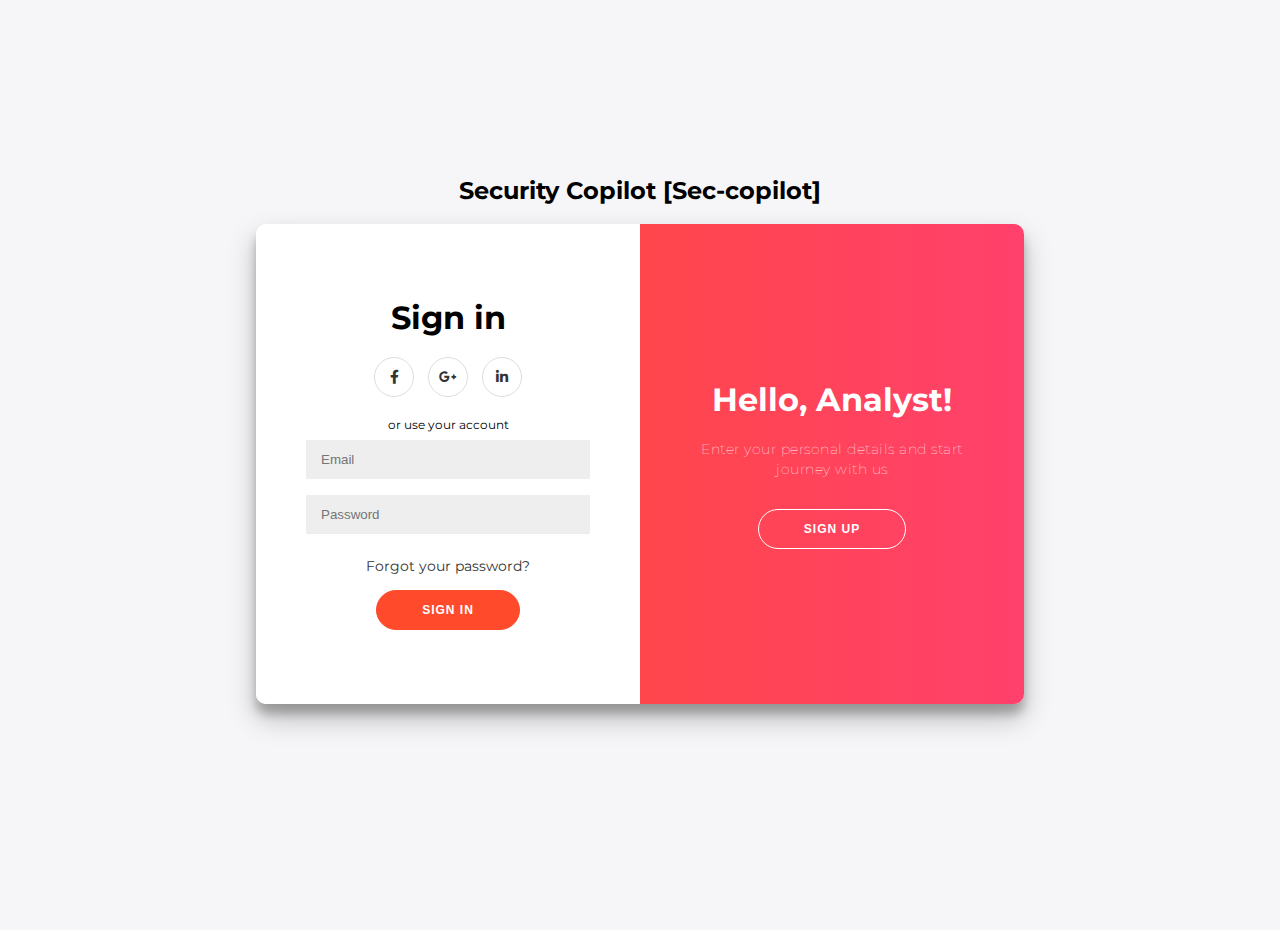
<file: app/ui/web/auth.html>
<!doctype html>
<html lang="en">

<head>
  <meta charset="utf-8" />
  <meta name="viewport" content="width=device-width, initial-scale=1" />
  <title>SEC-COPILOT — Sign in / Sign up</title>

  <!-- Font & Icons (used by your template) -->
  <link rel="preconnect" href="https://fonts.gstatic.com" crossorigin>
  <link href="https://fonts.googleapis.com/css?family=Montserrat:400,800" rel="stylesheet">
  <link href="https://cdnjs.cloudflare.com/ajax/libs/font-awesome/5.15.4/css/all.min.css" rel="stylesheet">

  <style>
    /* ===== YOUR CSS (unchanged) ===== */
    @import url('https://fonts.googleapis.com/css?family=Montserrat:400,800');

    * {
      box-sizing: border-box;
    }

    body {
      background: #f6f5f7;
      display: flex;
      justify-content: center;
      align-items: center;
      flex-direction: column;
      font-family: 'Montserrat', sans-serif;
      height: 100vh;
      margin: -20px 0 50px;
    }

    h1 {
      font-weight: bold;
      margin: 0;
    }

    h2 {
      text-align: center;
    }

    p {
      font-size: 14px;
      font-weight: 100;
      line-height: 20px;
      letter-spacing: .5px;
      margin: 20px 0 30px;
    }

    span {
      font-size: 12px;
    }

    a {
      color: #333;
      font-size: 14px;
      text-decoration: none;
      margin: 15px 0;
    }

    button {
      border-radius: 20px;
      border: 1px solid #FF4B2B;
      background-color: #FF4B2B;
      color: #FFF;
      font-size: 12px;
      font-weight: bold;
      padding: 12px 45px;
      letter-spacing: 1px;
      text-transform: uppercase;
      transition: transform 80ms ease-in;
      cursor: pointer;
    }

    button:active {
      transform: scale(0.95);
    }

    button:focus {
      outline: none;
    }

    button.ghost {
      background-color: transparent;
      border-color: #FFF;
    }

    form {
      background-color: #FFF;
      display: flex;
      align-items: center;
      justify-content: center;
      flex-direction: column;
      padding: 0 50px;
      height: 100%;
      text-align: center;
    }

    input {
      background-color: #eee;
      border: none;
      padding: 12px 15px;
      margin: 8px 0;
      width: 100%;
    }

    .container {
      background-color: #fff;
      border-radius: 10px;
      box-shadow: 0 14px 28px rgba(0, 0, 0, 0.25), 0 10px 10px rgba(0, 0, 0, 0.22);
      position: relative;
      overflow: hidden;
      width: 768px;
      max-width: 100%;
      min-height: 480px;
    }

    .form-container {
      position: absolute;
      top: 0;
      height: 100%;
      transition: all .6s ease-in-out;
    }

    .sign-in-container {
      left: 0;
      width: 50%;
      z-index: 2;
    }

    .container.right-panel-active .sign-in-container {
      transform: translateX(100%);
    }

    .sign-up-container {
      left: 0;
      width: 50%;
      opacity: 0;
      z-index: 1;
    }

    .container.right-panel-active .sign-up-container {
      transform: translateX(100%);
      opacity: 1;
      z-index: 5;
      animation: show .6s;
    }

    @keyframes show {

      0%,
      49.99% {
        opacity: 0;
        z-index: 1;
      }

      50%,
      100% {
        opacity: 1;
        z-index: 5;
      }
    }

    .overlay-container {
      position: absolute;
      top: 0;
      left: 50%;
      width: 50%;
      height: 100%;
      overflow: hidden;
      transition: transform .6s ease-in-out;
      z-index: 100;
    }

    .container.right-panel-active .overlay-container {
      transform: translateX(-100%);
    }

    .overlay {
      background: #FF416C;
      background: -webkit-linear-gradient(to right, #FF4B2B, #FF416C);
      background: linear-gradient(to right, #FF4B2B, #FF416C);
      background-repeat: no-repeat;
      background-size: cover;
      background-position: 0 0;
      color: #FFF;
      position: relative;
      left: -100%;
      height: 100%;
      width: 200%;
      transform: translateX(0);
      transition: transform .6s ease-in-out;
    }

    .container.right-panel-active .overlay {
      transform: translateX(50%);
    }

    .overlay-panel {
      position: absolute;
      display: flex;
      align-items: center;
      justify-content: center;
      flex-direction: column;
      padding: 0 40px;
      text-align: center;
      top: 0;
      height: 100%;
      width: 50%;
      transform: translateX(0);
      transition: transform .6s ease-in-out;
    }

    .overlay-left {
      transform: translateX(-20%);
    }

    .container.right-panel-active .overlay-left {
      transform: translateX(0);
    }

    .overlay-right {
      right: 0;
      transform: translateX(0);
    }

    .container.right-panel-active .overlay-right {
      transform: translateX(20%);
    }

    .social-container {
      margin: 20px 0;
    }

    .social-container a {
      border: 1px solid #DDD;
      border-radius: 50%;
      display: inline-flex;
      justify-content: center;
      align-items: center;
      margin: 0 5px;
      height: 40px;
      width: 40px;
    }

    /* ===== Forgot Password / OTP modal ===== */
    .backdrop {
      display: none;
      position: fixed;
      inset: 0;
      background: #0008;
      z-index: 1000;
      align-items: center;
      justify-content: center;
    }

    .modal {
      background: #fff;
      color: #111;
      border-radius: 10px;
      padding: 20px;
      width: 92%;
      max-width: 380px;
      box-shadow: 0 10px 30px rgba(0, 0, 0, .25);
    }

    .muted {
      font-size: 13px;
      color: #444;
    }

    .row {
      display: flex;
      gap: 8px;
      justify-content: flex-end;
    }

    .btn-sec {
      padding: 8px 12px;
      border-radius: 8px;
      border: 1px solid #ddd;
      background: #eee;
      color: #333;
      font-weight: 600;
    }

    .btn-pri {
      padding: 8px 12px;
      border-radius: 8px;
      border: 1px solid #FF4B2B;
      background: #FF4B2B;
      color: #fff;
      font-weight: 700;
    }

    .err {
      font-size: 13px;
      color: #e33;
      min-height: 18px;
      margin: 8px 0;
    }

    .ok {
      color: #2e7d32;
    }
  </style>
</head>

<body>
  <h2>Security Copilot [Sec-copilot]</h2>

  <div class="container" id="container">
    <div class="form-container sign-up-container">
      <form>
        <h1>Create Account</h1>
        <div class="social-container">
          <a href="#" class="social"><i class="fab fa-facebook-f"></i></a>
          <a href="#" class="social"><i class="fab fa-google-plus-g"></i></a>
          <a href="#" class="social"><i class="fab fa-linkedin-in"></i></a>
        </div>
        <span>or use your email for registration</span>
        <input id="su-name" type="text" placeholder="Name" autocomplete="name" />
        <input id="su-email" type="email" placeholder="Email" autocomplete="username" required />
        <input id="su-pass" type="password" placeholder="Password" autocomplete="new-password" required />
        <button id="su-btn" type="submit">Sign Up</button>
      </form>
    </div>

    <div class="form-container sign-in-container">
      <form>
        <h1>Sign in</h1>
        <div class="social-container">
          <a href="#" class="social"><i class="fab fa-facebook-f"></i></a>
          <a href="#" class="social"><i class="fab fa-google-plus-g"></i></a>
          <a href="#" class="social"><i class="fab fa-linkedin-in"></i></a>
        </div>
        <span>or use your account</span>
        <input id="si-email" type="email" placeholder="Email" autocomplete="username" required />
        <input id="si-pass" type="password" placeholder="Password" autocomplete="current-password" required />
        <a href="#" id="forgotLink">Forgot your password?</a>
        <button id="si-btn" type="submit">Sign In</button>
      </form>
    </div>

    <div class="overlay-container">
      <div class="overlay">
        <div class="overlay-panel overlay-left">
          <h1>Welcome Back!</h1>
          <p>To keep connected with us please login with your personal info</p>
          <button class="ghost" id="signIn" type="button">Sign In</button>
        </div>
        <div class="overlay-panel overlay-right">
          <h1>Hello, Analyst!</h1>
          <p>Enter your personal details and start journey with us</p>
          <button class="ghost" id="signUp" type="button">Sign Up</button>
        </div>
      </div>
    </div>
  </div>

  <!-- ===== OTP-based Forgot Password modal (two steps) ===== -->
  <div id="fp-backdrop" class="backdrop">
    <div class="modal">
      <h3 style="margin:0 0 8px;">Reset your password</h3>
      <div class="muted">Enter your email. We’ll send a 6-digit code.</div>
      <input id="fp-email" type="email" placeholder="you@example.com"
        style="width:100%;padding:10px;border:1px solid #ddd;border-radius:8px;margin-top:10px;">
      <div id="fp-msg" class="err"></div>
      <div class="row">
        <button id="fp-cancel" class="btn-sec" type="button">Cancel</button>
        <button id="fp-send" class="btn-pri" type="button">Send code</button>
      </div>

      <!-- Step 2 (appears after sending) -->
      <div id="otp-area" style="display:none;margin-top:12px;">
        <div class="muted" style="margin-bottom:6px;">Enter the 6-digit code</div>
        <input id="otp-input" type="text" placeholder="123456"
          style="width:100%;padding:10px;border:1px solid #ddd;border-radius:8px;">
        <div id="otp-msg" class="err"></div>
        <div class="row">
          <button id="otp-cancel" class="btn-sec" type="button">Cancel</button>
          <button id="otp-verify" class="btn-pri" type="button">Verify</button>
        </div>
      </div>
    </div>
  </div>

  <script>
    // ===== Panel toggle (your original) =====
    const signUpButton = document.getElementById('signUp');
    const signInButton = document.getElementById('signIn');
    const container = document.getElementById('container');
    signUpButton.addEventListener('click', () => container.classList.add("right-panel-active"));
    signInButton.addEventListener('click', () => container.classList.remove("right-panel-active"));

    // ===== Minimal integration (no design changes) =====
    (function () {
      const TOKEN_KEY = 'sec_token';

      // If already logged in → go to app
      if (localStorage.getItem(TOKEN_KEY)) {
        window.location.replace('/');
        return;
      }

      // Elements
      const signupForm = document.querySelector('.sign-up-container form');
      const signinForm = document.querySelector('.sign-in-container form');

      // Helper: POST JSON
      async function postJSON(url, body) {
        const res = await fetch(url, {
          method: 'POST',
          headers: { 'Content-Type': 'application/json' },
          body: JSON.stringify(body)
        });
        const data = await res.json().catch(() => ({}));
        if (!res.ok) throw new Error(data?.detail || 'Request failed');
        return data;
      }

      // SIGN UP
      signupForm?.addEventListener('submit', async (e) => {
        e.preventDefault();
        const name = document.getElementById('su-name').value.trim();   // <--- get name
        const email = document.getElementById('su-email').value.trim();
        const password = document.getElementById('su-pass').value.trim();
        const btn = document.getElementById('su-btn');
        const prev = btn.textContent; btn.disabled = true; btn.textContent = 'Creating…';
        try {
          // include name in payload  ⬇️
          const data = await postJSON('/auth/signup', { name, email, password });  // <---
          if (!data?.access_token) throw new Error('No token in response');
          localStorage.setItem(TOKEN_KEY, data.access_token);
          window.location.replace('/');
        } catch (err) {
          alert(err.message || 'Signup failed');
        } finally {
          btn.disabled = false; btn.textContent = prev;
        }
      });


      // SIGN IN
      signinForm?.addEventListener('submit', async (e) => {
        e.preventDefault();
        const email = document.getElementById('si-email').value.trim();
        const password = document.getElementById('si-pass').value.trim();
        const btn = document.getElementById('si-btn');
        const prev = btn.textContent; btn.disabled = true; btn.textContent = 'Signing in…';
        try {
          const data = await postJSON('/auth/login', { email, password });
          if (!data?.access_token) throw new Error('No token in response');
          localStorage.setItem(TOKEN_KEY, data.access_token);
          window.location.replace('/');
        } catch (err) {
          alert(err.message || 'Login failed');
        } finally {
          btn.disabled = false; btn.textContent = prev;
        }
      });
    })();

    // ===== OTP-based Forgot Password flow =====
    (function () {
      const TOKEN_KEY = 'sec_token';

      const fpBackdrop = document.getElementById('fp-backdrop');
      const fpEmail = document.getElementById('fp-email');
      const fpMsg = document.getElementById('fp-msg');
      const fpSend = document.getElementById('fp-send');
      const fpCancel = document.getElementById('fp-cancel');
      const forgotLink = document.getElementById('forgotLink');

      const otpArea = document.getElementById('otp-area');
      const otpInput = document.getElementById('otp-input');
      const otpMsg = document.getElementById('otp-msg');
      const otpVerify = document.getElementById('otp-verify');
      const otpCancel = document.getElementById('otp-cancel');

      function openFP() {
        fpMsg.classList.remove('ok'); fpMsg.textContent = '';
        otpMsg.textContent = '';
        fpEmail.value = '';
        otpInput.value = '';
        otpArea.style.display = 'none';
        fpBackdrop.style.display = 'flex';
        fpEmail.focus();
      }
      function closeFP() {
        fpBackdrop.style.display = 'none';
      }

      forgotLink?.addEventListener('click', (e) => { e.preventDefault(); openFP(); });
      fpCancel?.addEventListener('click', () => closeFP());
      fpBackdrop?.addEventListener('click', (e) => { if (e.target === fpBackdrop) closeFP(); });
      otpCancel?.addEventListener('click', () => closeFP());

      // Step 1: send OTP
      fpSend?.addEventListener('click', async () => {
        const email = fpEmail.value.trim();
        if (!email) { fpMsg.textContent = 'Please enter your email.'; return; }
        fpMsg.textContent = 'Sending code…'; fpMsg.classList.remove('ok');
        fpSend.disabled = true;
        try {
          const res = await fetch('/auth/forgot', {
            method: 'POST',
            headers: { 'Content-Type': 'application/json' },
            body: JSON.stringify({ email })
          });
          const data = await res.json().catch(() => ({}));
          if (!res.ok) {
            fpMsg.textContent = data?.detail || 'Failed to send code.';
            return;
          }
          // DEV: show otp if backend returns it
          if (data.dev_otp) {
            otpMsg.classList.add('ok');
            otpMsg.textContent = `DEV OTP: ${data.dev_otp}`;
          } else {
            otpMsg.textContent = '';
          }
          fpMsg.textContent = '';
          otpArea.style.display = 'block';
          otpInput.focus();
        } catch {
          fpMsg.textContent = 'Network error.';
        } finally {
          fpSend.disabled = false;
        }
      });

      // Step 2: verify OTP -> get reset token
      otpVerify?.addEventListener('click', async () => {
        const email = fpEmail.value.trim();
        const otp = otpInput.value.trim();
        if (!otp) { otpMsg.textContent = 'Enter the 6-digit code.'; return; }
        otpMsg.textContent = 'Verifying…'; otpMsg.classList.remove('ok');
        otpVerify.disabled = true;
        try {
          const res = await fetch('/auth/forgot/verify', {
            method: 'POST',
            headers: { 'Content-Type': 'application/json' },
            body: JSON.stringify({ email, otp })
          });
          const data = await res.json().catch(() => ({}));
          if (!res.ok || !data.reset_token) {
            otpMsg.textContent = data?.detail || 'Invalid or expired code.';
            otpVerify.disabled = false;
            return;
          }
          // Make sure we don't carry any old session token
          try { localStorage.removeItem(TOKEN_KEY); } catch { }
          closeFP();
          window.location.replace(`/reset.html?token=${encodeURIComponent(data.reset_token)}`);
        } catch {
          otpMsg.textContent = 'Network error.';
          otpVerify.disabled = false;
        }
      });
    })();
  </script>
</body>

</html>
</file>
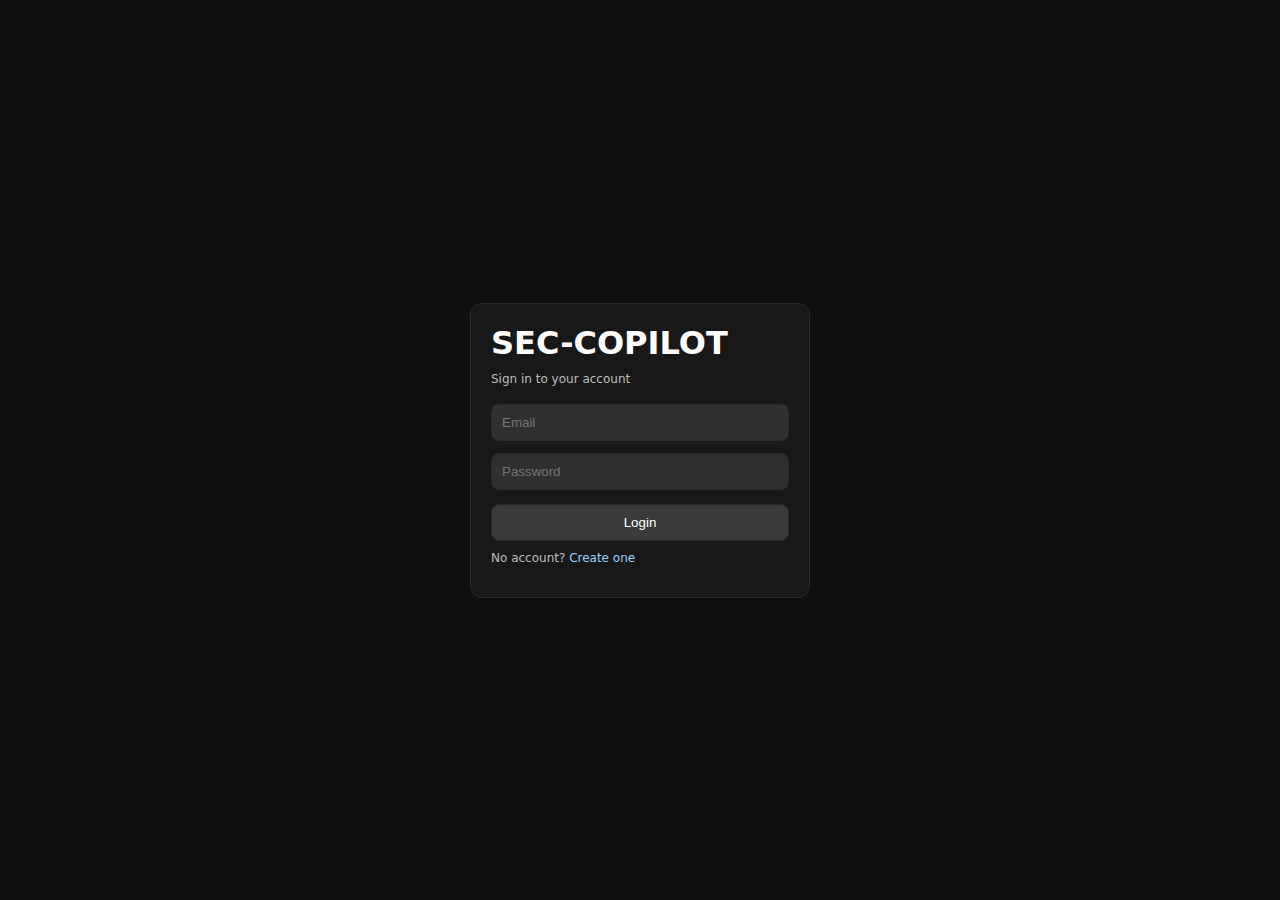
<file: app/ui/web/login.html>
<!doctype html>
<html lang="en">

<head>
    <meta charset="utf-8" />
    <meta name="viewport" content="width=device-width, initial-scale=1" />
    <title>SEC-COPILOT — Login</title>
    <link rel="stylesheet" href="style.css" />
    <style>
        .auth-wrap {
            min-height: 100vh;
            display: flex;
            align-items: center;
            justify-content: center;
            background: #0f0f0f
        }

        .auth {
            background: #181818;
            border: 1px solid #2a2a2a;
            border-radius: 12px;
            padding: 20px;
            width: 340px;
            color: #fff
        }

        .auth h1 {
            margin: 0 0 10px
        }

        .auth .muted {
            color: #bdbdbd;
            font-size: 12px;
            margin-bottom: 12px
        }

        .auth input {
            width: 100%;
            padding: 10px;
            border-radius: 8px;
            border: 1px solid #2a2a2a;
            background: #303030;
            color: #fff;
            margin: 6px 0
        }

        .auth button {
            width: 100%;
            padding: 10px;
            border-radius: 8px;
            border: 1px solid #2a2a2a;
            background: #3a3a3a;
            color: #fff;
            margin-top: 8px;
            cursor: pointer
        }

        .auth a {
            color: #9ad1ff;
            text-decoration: none
        }
    </style>
</head>

<body>
    <div class="auth-wrap">
        <form class="auth" id="loginForm">
            <h1>SEC-COPILOT</h1>
            <div class="muted">Sign in to your account</div>
            <input id="email" type="email" placeholder="Email" required />
            <input id="password" type="password" placeholder="Password" required />
            <button type="submit">Login</button>
            <div class="muted" style="margin-top:10px">No account? <a href="signup.html">Create one</a></div>
            <div id="err" class="muted" style="color:#ffb7b7"></div>
        </form>
    </div>
    <script>
        document.getElementById('loginForm').addEventListener('submit', async (e) => {
            e.preventDefault();
            const email = document.getElementById('email').value.trim();
            const password = document.getElementById('password').value.trim();
            const res = await fetch('/auth/login', { method: 'POST', headers: { 'Content-Type': 'application/json' }, body: JSON.stringify({ email, password }) });
            const data = await res.json();
            if (!res.ok) { document.getElementById('err').textContent = data.detail || 'Login failed'; return; }
            localStorage.setItem('sec_token', data.access_token);
            location.href = '/';
        });
    </script>
</body>

</html>
</file>
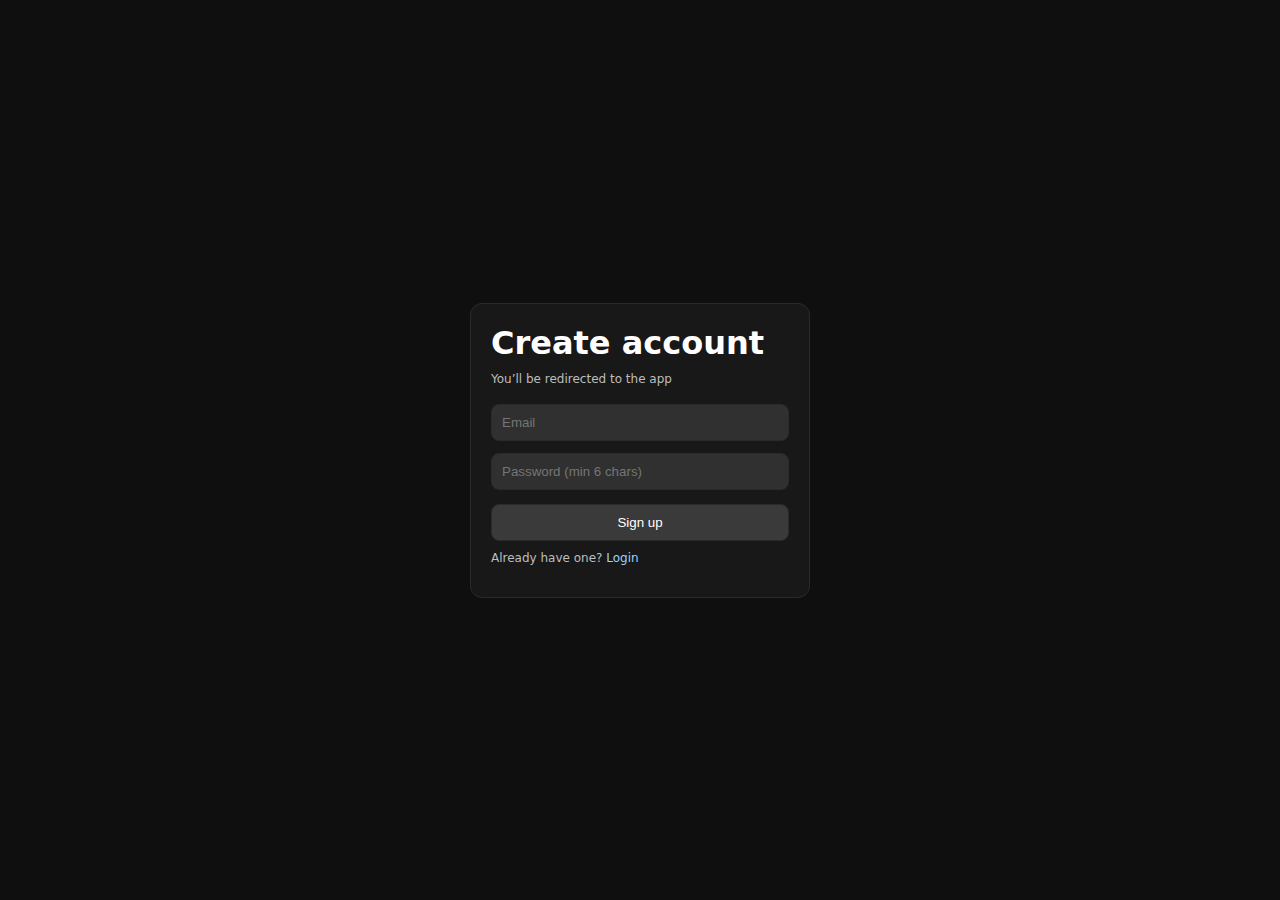
<file: app/ui/web/signup.html>
<!doctype html>
<html lang="en">

<head>
    <meta charset="utf-8" />
    <meta name="viewport" content="width=device-width, initial-scale=1" />
    <title>SEC-COPILOT — Signup</title>
    <link rel="stylesheet" href="style.css" />
    <style>
        .auth-wrap {
            min-height: 100vh;
            display: flex;
            align-items: center;
            justify-content: center;
            background: #0f0f0f
        }

        .auth {
            background: #181818;
            border: 1px solid #2a2a2a;
            border-radius: 12px;
            padding: 20px;
            width: 340px;
            color: #fff
        }

        .auth h1 {
            margin: 0 0 10px
        }

        .auth .muted {
            color: #bdbdbd;
            font-size: 12px;
            margin-bottom: 12px
        }

        .auth input {
            width: 100%;
            padding: 10px;
            border-radius: 8px;
            border: 1px solid #2a2a2a;
            background: #303030;
            color: #fff;
            margin: 6px 0
        }

        .auth button {
            width: 100%;
            padding: 10px;
            border-radius: 8px;
            border: 1px solid #2a2a2a;
            background: #3a3a3a;
            color: #fff;
            margin-top: 8px;
            cursor: pointer
        }

        .auth a {
            color: #9ad1ff;
            text-decoration: none
        }
    </style>
</head>

<body>
    <div class="auth-wrap">
        <form class="auth" id="signupForm" novalidate>
            <h1>Create account</h1>
            <div class="muted">You’ll be redirected to the app</div>
            <input id="email" type="email" placeholder="Email" autocomplete="username" required />
            <input id="password" type="password" placeholder="Password (min 6 chars)" minlength="6"
                autocomplete="new-password" required />
            <button id="signupBtn" type="submit">Sign up</button>
            <div class="muted" style="margin-top:10px">Already have one? <a href="login.html">Login</a></div>
            <div id="err" class="muted" style="color:#ffb7b7"></div>
        </form>
    </div>

    <script>
        const TOKEN_KEY = 'sec_token';

        // If already logged in, send to app
        if (localStorage.getItem(TOKEN_KEY)) {
            window.location.replace('/');
        }

        const form = document.getElementById('signupForm');
        const btn = document.getElementById('signupBtn');
        const err = document.getElementById('err');

        form.addEventListener('submit', async (e) => {
            e.preventDefault();
            err.textContent = '';

            const email = document.getElementById('email').value.trim();
            const password = document.getElementById('password').value.trim();
            if (!email || !password) { err.textContent = 'Email and password are required.'; return; }
            if (password.length < 6) { err.textContent = 'Password must be at least 6 characters.'; return; }

            btn.disabled = true; const prev = btn.textContent; btn.textContent = 'Creating…';

            try {
                const res = await fetch('/auth/signup', {
                    method: 'POST',
                    headers: { 'Content-Type': 'application/json' },
                    body: JSON.stringify({ email, password })
                });

                const data = await res.json();

                if (!res.ok) {
                    err.textContent = data?.detail || 'Signup failed';
                    return;
                }
                if (!data?.access_token) {
                    err.textContent = 'No token in response';
                    return;
                }

                localStorage.setItem(TOKEN_KEY, data.access_token);
                window.location.replace('/');
            } catch (e) {
                console.error(e);
                err.textContent = 'Network error. Please try again.';
            } finally {
                btn.disabled = false; btn.textContent = prev;
            }
        });
    </script>
</body>

</html>
</file>
<file: app/ui/web/style.css>
/* ================== THEME CORE ================== */
/* Light is default; we flip to dark via [data-theme="dark"] on <html> */
:root {
  /* core light UI */
  --panel: #ffffff;
  --bar: #f6f7f9;
  --text: #0b0b0f;
  --muted: #475569;
  --border: #e5e7eb;
  --bubble-assist: #f5faff; /* assistant bubble */
  --bubble-user: #f9fafb; /* user bubble */
  --trace: #fafafa;
  --surface-1: #ffffff; /* cards/buttons/defaults */
  --surface-2: #f6f7f9; /* hover */
  --surface-3: #eef2f7; /* menu/sheet */
  --app-bg: #f8fafc;

  /* brand (same for both themes) */
  --brand-1: #84af9c; /* sage */
  --brand-2: #46b29e; /* teal (primary) */
  --brand-3: #efca58; /* amber highlight */
  --brand-4: #e27b47; /* orange accent */
  --brand-5: #ee3a59; /* rose warn */

  --focus: var(--brand-2);
  --link: var(--brand-2);
}

html[data-theme="dark"] {
  /* core dark UI */
  --panel: #0f0f0f;
  --bar: #1a1a1a;
  --text: #ffffff;
  --muted: #cfcfcf;
  --border: #262626;
  --bubble-assist: #171717;
  --bubble-user: #1e1e1e;
  --trace: #121212;
  --surface-1: #141414;
  --surface-2: #1d1d1d;
  --surface-3: #111111;
  --app-bg: #0b0b0b;

  --brand-1: #84af9c;
  --brand-2: #46b29e;
  --brand-3: #efca58;
  --brand-4: #e27b47;
  --brand-5: #ee3a59;

  --focus: var(--brand-2);
  --link: var(--brand-2);
}

/* ================== RESET / BASE ================== */
* {
  box-sizing: border-box;
}

html,
body {
  margin: 0;
  height: 100%;
  font-family: Inter, system-ui, Segoe UI, Roboto, Arial, "Montserrat",
    sans-serif;
}

body {
  background: var(--app-bg);
  color: var(--text);
}

a {
  color: var(--link);
}

/* ================== LAYOUT ================== */
.layout {
  display: grid;
  grid-template-columns: 280px 1fr;
  height: 100vh;
}

/* ================== SIDEBAR ================== */
.sidebar {
  background: var(--panel);
  border-right: 1px solid var(--border);
  display: flex;
  flex-direction: column;
  gap: 18px;
  padding: 14px;
}

.brand {
  display: flex;
  align-items: center;
  gap: 10px;
  font-weight: 700;
}

.logo-dot {
  width: 12px;
  height: 12px;
  border-radius: 50%;
  background: var(--brand-3);
  box-shadow: 0 0 10px #efca5855;
}

.brand-name {
  letter-spacing: 0.4px;
}

.side-actions {
  display: flex;
  flex-direction: column;
  gap: 10px;
}

.btn {
  background: var(--surface-1);
  border: 1px solid var(--border);
  color: var(--text);
  padding: 8px 10px;
  border-radius: 10px;
  cursor: pointer;
  transition: 0.15s ease;
}

.btn.small {
  padding: 6px 8px;
  font-size: 13px;
}

.btn.primary {
  background: var(--brand-2);
  border-color: #3a8f82;
  color: #031714;
}

.btn.primary:hover {
  filter: brightness(1.06);
}

.btn:hover {
  background: var(--surface-2);
}

.btn:focus {
  outline: 2px solid var(--focus);
  outline-offset: 2px;
}

.search {
  display: flex;
  align-items: center;
  gap: 8px;
  background: var(--bar);
  border: 1px solid var(--border);
  border-radius: 10px;
  padding: 6px 10px;
}

.search:focus-within {
  border-color: var(--brand-2);
  box-shadow: 0 0 0 2px #46b29e22;
}

.search input {
  background: transparent;
  border: none;
  outline: none;
  color: var(--text);
  flex: 1;
}

.side-group {
  display: flex;
  flex-direction: column;
  gap: 8px;
}

.side-title {
  color: var(--muted);
  font-size: 12px;
  text-transform: uppercase;
  letter-spacing: 0.6px;
}

.side-links {
  list-style: none;
  margin: 0;
  padding: 0;
  display: flex;
  flex-direction: column;
  gap: 6px;
}

.link {
  background: transparent;
  border: 1px solid transparent;
  color: var(--text);
  text-align: left;
  padding: 6px;
  border-radius: 8px;
  cursor: pointer;
}
.link:hover {
  background: var(--surface-2);
  border-color: var(--border);
}

/* folders & history */
.folder-actions {
  display: flex;
  gap: 6px;
}

.folder-actions input {
  flex: 1;
  background: var(--bar);
  border: 1px solid var(--border);
  border-radius: 8px;
  padding: 6px;
  color: var(--text);
}

.folders,
.history {
  list-style: none;
  margin: 0;
  padding: 0;
  display: flex;
  flex-direction: column;
  gap: 6px;
  max-height: 28vh;
  overflow: auto;
}

.folder {
  background: var(--surface-2);
  border: 1px solid var(--border);
  border-radius: 8px;
}

.folder-head {
  display: flex;
  justify-content: space-between;
  align-items: center;
  padding: 6px 8px;
  cursor: pointer;
}

.folder-title {
  display: flex;
  align-items: center;
  gap: 8px;
  color: var(--brand-1);
}

.folder-body {
  padding: 6px 8px;
  border-top: 1px solid var(--border);
}
.folder-body.hidden {
  display: none;
}

.folder-chats {
  list-style: none;
  margin: 0;
  padding: 0;
  display: flex;
  flex-direction: column;
  gap: 6px;
}

.chat-link {
  display: flex;
  justify-content: space-between;
  gap: 8px;
  background: transparent;
  border: 1px solid transparent;
  color: var(--text);
  text-align: left;
  padding: 6px;
  border-radius: 8px;
  cursor: pointer;
}
.chat-link:hover {
  background: var(--surface-2);
  border-color: var(--border);
}
.chat-link .tiny {
  color: var(--muted);
  font-size: 12px;
}

/* ================== TOPBAR ================== */
.topbar {
  background: var(--panel);
  border-bottom: 1px solid var(--border);
  display: flex;
  justify-content: space-between;
  align-items: center;
  padding: 10px 16px;
}

.crumbs {
  color: var(--muted);
  font-size: 13px;
}

.top-actions {
  display: flex;
  gap: 8px;
  align-items: center;
}

.top-actions .btn {
  background: var(--surface-1);
}
.top-actions .btn:hover {
  background: var(--surface-2);
}
.top-actions .btn:focus {
  outline: 2px solid var(--brand-2);
}

/* ================== MAIN / MESSAGES ================== */
.main {
  display: flex;
  flex-direction: column;
  min-width: 0;
}

.messages {
  flex: 1;
  overflow: auto;
  padding: 20px 18px;
  display: flex;
  flex-direction: column;
  gap: 14px;
}

.msg {
  display: flex;
  gap: 12px;
}

.avatar {
  width: 32px;
  height: 32px;
  border-radius: 50%;
  display: flex;
  align-items: center;
  justify-content: center;
  background: var(--surface-2);
  border: 1px solid var(--border);
}

.assistant .avatar {
  background: var(--brand-2);
  color: #001b16;
  border-color: #2a7d72;
}

.user .avatar {
  background: var(--brand-4);
  color: #230a04;
  border-color: #b35633;
}

.bubble {
  max-width: 840px;
  padding: 12px 14px;
  border: 1px solid var(--border);
  border-radius: 16px;
  line-height: 1.45;
  white-space: pre-wrap;
}

.assistant .bubble {
  background: var(--bubble-assist);
  border-color: var(--border);
}
.user .bubble {
  background: var(--bubble-user);
  border-color: var(--border);
}
.intro .bubble {
  opacity: 0.95;
}

.content ol {
  margin: 6px 0 6px 18px;
}
.content li {
  margin: 4px 0;
}

/* typing */
.typing {
  display: flex;
  gap: 6px;
  padding: 8px 10px;
}
.dot {
  width: 6px;
  height: 6px;
  border-radius: 50%;
  background: #9f9f9f;
  opacity: 0.5;
  animation: blink 1.2s infinite;
}
.dot:nth-child(2) {
  animation-delay: 0.2s;
}
.dot:nth-child(3) {
  animation-delay: 0.4s;
}
@keyframes blink {
  0%,
  80%,
  100% {
    opacity: 0.2;
  }
  40% {
    opacity: 0.9;
  }
}

/* ================== TRACE ================== */
.trace {
  background: var(--trace);
  border-top: 1px solid var(--border);
  padding: 14px 18px;
}
.trace.hidden {
  display: none;
}

.trace-head {
  display: flex;
  justify-content: space-between;
  align-items: baseline;
  margin-bottom: 8px;
}

.trace-steps {
  display: flex;
  flex-direction: column;
  gap: 8px;
}

.tstep {
  background: var(--surface-2);
  border: 1px solid var(--border);
  border-radius: 10px;
  padding: 8px 10px;
}

.tmeta {
  display: flex;
  justify-content: space-between;
  color: var(--muted);
  font-size: 12px;
  margin-bottom: 4px;
}

.pills {
  display: flex;
  gap: 6px;
  flex-wrap: wrap;
  margin-top: 6px;
}
.pill {
  padding: 2px 8px;
  border: 1px solid var(--border);
  border-radius: 999px;
  background: var(--surface-1);
  color: var(--text);
  font-size: 12px;
}
.pill.warn {
  border-color: #7f1522;
  background: linear-gradient(180deg, #2d0b10, #3a0f16);
  color: #ffcbd2;
}

/* ================== COMPOSER ================== */
.composer-wrap {
  padding: 12px 20px;
  background: linear-gradient(180deg, rgba(0, 0, 0, 0), rgba(0, 0, 0, 0.06));
}
html[data-theme="dark"] .composer-wrap {
  background: linear-gradient(180deg, rgba(0, 0, 0, 0), rgba(0, 0, 0, 0.35));
}

.composer {
  display: flex;
  gap: 10px;
  align-items: center;
  background: var(--surface-1);
  border: 1px solid var(--border);
  border-radius: 999px;
  padding: 8px 10px;
  max-width: 940px;
  margin: 0 auto;
}

.circle {
  width: 40px;
  height: 40px;
  border-radius: 50%;
  border: 1px solid var(--border);
  background: var(--surface-2);
  color: var(--text);
  display: flex;
  align-items: center;
  justify-content: center;
  cursor: pointer;
  transition: 0.15s ease;
}
.circle:hover {
  background: var(--surface-2);
  filter: brightness(1.03);
}

.plus-wrap {
  position: relative;
}

.send {
  background: var(--brand-2);
  border-color: #2f8f83;
  color: #031714;
}
.send:hover {
  filter: brightness(1.06);
}
.send:disabled {
  opacity: 0.6;
  cursor: not-allowed;
}

.menu {
  position: absolute;
  bottom: 50px;
  left: 0;
  background: var(--surface-1);
  border: 1px solid var(--border);
  border-radius: 12px;
  padding: 8px;
  display: flex;
  flex-direction: column;
  min-width: 220px;
  box-shadow: 0 10px 30px #0008;
}
.menu.hidden {
  display: none;
}
.menu button {
  background: transparent;
  border: none;
  color: var(--text);
  text-align: left;
  padding: 8px;
  border-radius: 8px;
  cursor: pointer;
}
.menu button:hover {
  background: var(--surface-2);
}
.menu hr {
  border: none;
  height: 1px;
  background: var(--border);
  margin: 6px 0;
}

.input {
  flex: 1;
  background: transparent;
  border: none;
  outline: none;
  color: var(--text);
  font-size: 15px;
  padding: 8px 4px;
}
.input::placeholder {
  color: #9aa7a2;
}
.input:focus {
  outline: none;
}

/* subtle accents: focus rings & selection */
::selection {
  background: #46b29e55;
}
:focus-visible {
  outline: 2px solid var(--focus);
  outline-offset: 2px;
}

/* foot note */
.foot-tip {
  color: var(--muted);
  font-size: 12px;
  text-align: center;
  margin-top: 6px;
}

/* --- mobile helpers --- */
.mobile-only {
  display: none;
}
.backdrop {
  position: fixed;
  inset: 0;
  background: #0008;
  z-index: 10;
}
.backdrop.hidden {
  display: none;
}

@media (max-width: 768px) {
  .layout {
    grid-template-columns: 1fr;
  }
  .sidebar {
    position: fixed;
    top: 0;
    left: 0;
    bottom: 0;
    width: 260px;
    z-index: 11;
    transform: translateX(-100%);
    transition: transform 0.25s ease;
  }
  .sidebar.open {
    transform: translateX(0);
  }
  .mobile-only {
    display: inline-flex;
    align-items: center;
    justify-content: center;
  }
}

.toggleWrapper {
  display: flex;
  align-items: center;   /* ✅ centers vertically */
  justify-content: center;
  height: 100%;          /* take full height of the top-actions container */
  margin-top: 0;         /* reset accidental shifts */
}

toggleWrapper {

  position: relative;
  vertical-align: middle;
  padding: 0;
}
.toggleWrapper .dn {
  position: absolute;
  left: -9999px;
}


.toggle {
  cursor: pointer;
  display: inline-block;
  position: relative;
  width: 60px;            /* compact */
  height: 30px;           /* compact */
  background-color: #83D8FF;
  border-radius: 30px;
  transition: background-color 200ms cubic-bezier(0.445, 0.05, 0.55, 0.95);
}
.toggle:before {
  content: "AM";
  position: absolute;
  left: -28px;            /* tighter */
  top: 7px;               /* centered for 30px height */
  font-size: 11px;
  color: var(--muted);
}
.toggle:after {
  content: "PM";
  position: absolute;
  right: -26px;           /* tighter */
  top: 7px;
  font-size: 11px;
  color: #749ED7;
}
.toggle:before,
.toggle:after {
  content: none !important;
}
.toggle__handler {
  position: absolute;
  top: 2px;
  left: 2px;
  width: 26px;            /* knob size */
  height: 26px;
  background-color: #FFCF96;
  border-radius: 50%;
  box-shadow: 0 2px 6px rgba(0,0,0,.3);
  transform: rotate(-45deg);
  transition: all 400ms cubic-bezier(0.68,-0.55,0.265,1.55);
}
.toggle__handler .crater {
  position: absolute;
  background-color: #E8CDA5;
  opacity: 0;
  border-radius: 50%;
  transition: opacity 200ms ease-in-out;
}
.toggle__handler .crater--1 { top: 9px; left: 6px;  width: 3px; height: 3px; }
.toggle__handler .crater--2 { top: 15px; left: 12px; width: 4px; height: 4px; }
.toggle__handler .crater--3 { top: 6px;  left: 15px; width: 5px; height: 5px; }

.star {
  position: absolute;
  background-color: #fff;
  border-radius: 50%;
  transition: all 300ms cubic-bezier(0.445,0.05,0.55,0.95);
}
.star--1 { top: 7px;  left: 22px; width: 20px; height: 2px; }
.star--2 { top: 12px; left: 18px; width: 20px; height: 2px; }
.star--3 { top: 17px; left: 26px; width: 20px; height: 2px; }
.star--4, .star--5, .star--6 {
  opacity: 0;
  transform: translate3d(3px,0,0);
}
.star--4 { top: 10px; left: 8px;  width: 2px; height: 2px; }
.star--5 { top: 20px; left: 12px; width: 2px; height: 2px; }
.star--6 { top: 23px; left: 19px; width: 2px; height: 2px; }

/* Checked (dark visual) */
.toggleWrapper .dn:checked + .toggle {
  background-color: #749DD6;
}
.toggleWrapper .dn:checked + .toggle:before { color: #749ED7; }
.toggleWrapper .dn:checked + .toggle:after  { color: #fff; }

/* ⭐️ This is the rule you were missing (compact knob translation) */
.toggleWrapper .dn:checked + .toggle .toggle__handler {
  background-color: #FFE5B5;
  transform: translateX(30px) rotate(0);  /* <— compact move */
}
.toggleWrapper .dn:checked + .toggle .toggle__handler .crater {
  opacity: 1;
}
.toggleWrapper .dn:checked + .toggle .star--1 { width: 2px; height: 2px; }
.toggleWrapper .dn:checked + .toggle .star--2 { width: 4px; height: 4px; transform: translate3d(-5px,0,0); }
.toggleWrapper .dn:checked + .toggle .star--3 { width: 2px; height: 2px; transform: translate3d(-7px,0,0); }
.toggleWrapper .dn:checked + .toggle .star--4,
.toggleWrapper .dn:checked + .toggle .star--5,
.toggleWrapper .dn:checked + .toggle .star--6 {
  opacity: 1; transform: translate3d(0,0,0);
}
.toggleWrapper .dn:checked + .toggle .star--4 { transition-delay: 200ms; }
.toggleWrapper .dn:checked + .toggle .star--5 { transition-delay: 300ms; }
.toggleWrapper .dn:checked + .toggle .star--6 { transition-delay: 400ms; }
</file>
